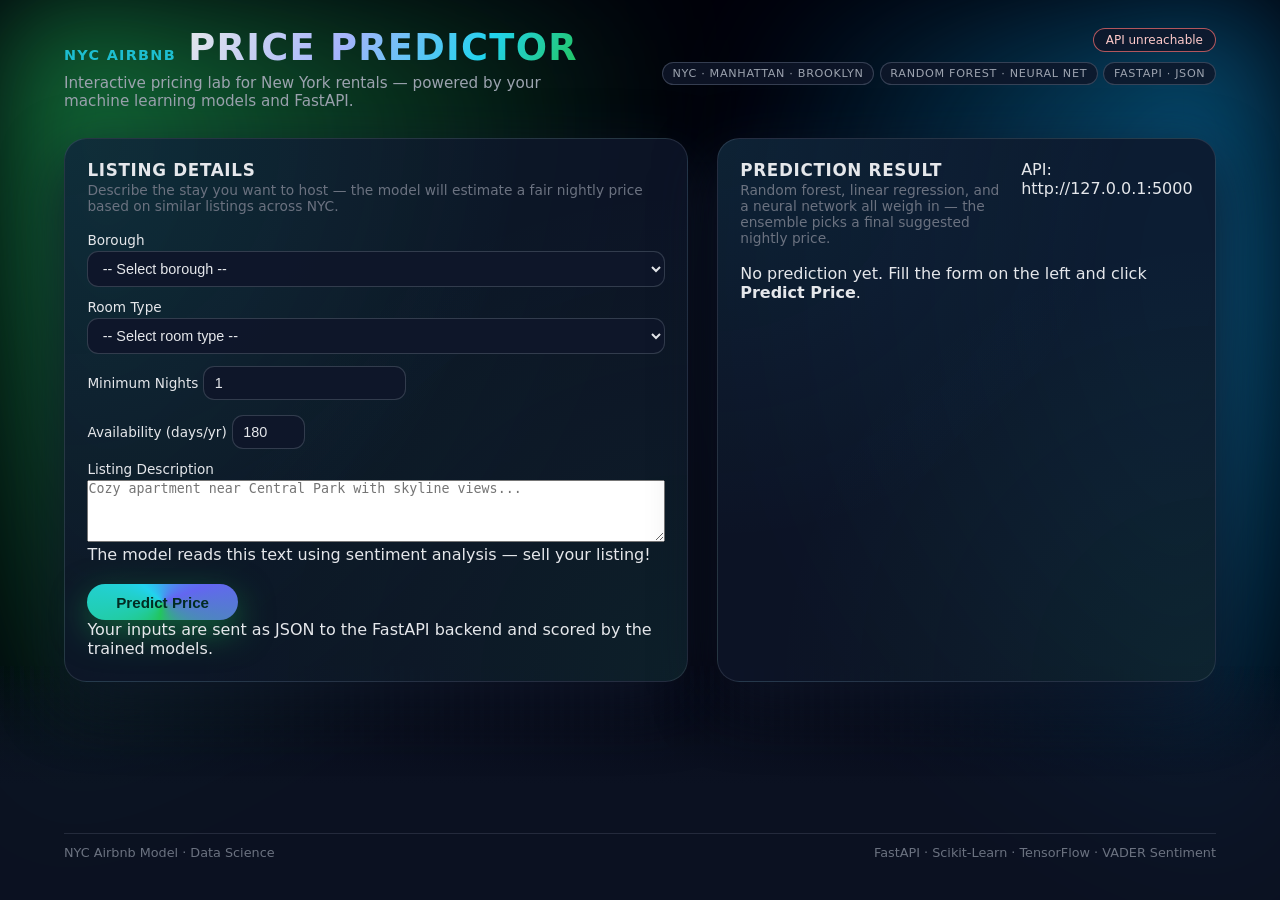
<file: Frontend/index.html>
<!DOCTYPE html>
<html lang="en">
<head>
  <meta charset="UTF-8" />
  <title>NYC Airbnb Price Predictor</title>
  <meta name="viewport" content="width=device-width, initial-scale=1" />
  <link rel="stylesheet" href="style.css" />
</head>

<body>
  <!-- Decorative background layers -->
  <div class="bg-layer bg-grid"></div>
  <div class="bg-layer bg-glow bg-glow--left"></div>
  <div class="bg-layer bg-glow bg-glow--right"></div>
  <div class="bg-layer bg-skyline"></div>

  <div class="page-shell">
    <header class="header">
      <div class="header-top">
        <div class="header-title-block">
          <h1 class="app-title">
            <span class="app-title-main">NYC Airbnb</span>
            <span class="app-title-sub">Price Predictor</span>
          </h1>
          <p class="app-subtitle">
            Interactive pricing lab for New York rentals — powered by your
            machine learning models and FastAPI.
          </p>
        </div>

        <div class="header-status-block">
          <div id="api-status" class="status status--unknown">Checking API...</div>
          <div class="header-chip-row">
            <span class="chip chip--nyc">NYC · Manhattan · Brooklyn</span>
            <span class="chip chip--ml">Random Forest · Neural Net</span>
            <span class="chip chip--api">FastAPI · JSON</span>
          </div>
        </div>
      </div>
    </header>

    <main class="layout">
      <section class="card card--form">
        <div class="card-header">
          <div>
            <h2>Listing Details</h2>
            <p class="card-subtitle">
              Describe the stay you want to host — the model will estimate a
              fair nightly price based on similar listings across NYC.
            </p>
          </div>
        </div>

        <form id="predict-form" class="form-grid">

          <!-- Borough -->
          <div class="form-row">
            <label for="borough">Borough</label>
            <select id="borough" name="borough" required>
              <option value="">-- Select borough --</option>
              <option value="Manhattan">Manhattan</option>
              <option value="Brooklyn">Brooklyn</option>
              <option value="Queens">Queens</option>
              <option value="Bronx">Bronx</option>
              <option value="Staten Island">Staten Island</option>
            </select>
          </div>

          <!-- Room Type -->
          <div class="form-row">
            <label for="room_type">Room Type</label>
            <select id="room_type" name="room_type" required>
              <option value="">-- Select room type --</option>
              <option value="Entire home/apt">Entire home/apt</option>
              <option value="Private room">Private room</option>
              <option value="Shared room">Shared room</option>
              <option value="Hotel room">Hotel room</option>
            </select>
          </div>

          <!-- Nights + Availability -->
          <div class="form-row form-row--inline">
            <div class="form-col">
              <label for="minimum_nights">Minimum Nights</label>
              <input
                type="number"
                id="minimum_nights"
                name="minimum_nights"
                min="1"
                value="1"
                required
              />
            </div>

            <div class="form-col">
              <label for="availability_365">Availability (days/yr)</label>
              <input
                type="number"
                id="availability_365"
                name="availability_365"
                min="0"
                max="365"
                value="180"
                required
              />
            </div>
          </div>

          <!-- Description -->
          <div class="form-row form-row--wide">
            <label for="description">Listing Description</label>
            <textarea
              id="description"
              name="description"
              rows="4"
              placeholder="Cozy apartment near Central Park with skyline views..."
            ></textarea>
            <span class="field-hint">
              The model reads this text using sentiment analysis — sell your listing!
            </span>
          </div>

          <!-- Submit -->
          <div class="form-actions">
            <button type="submit" id="submit-btn">Predict Price</button>
            <p class="tiny-note">
              Your inputs are sent as JSON to the FastAPI backend and scored by the trained models.
            </p>
          </div>

        </form>
      </section>

      <section class="card card--results" id="result-card">
        <div class="card-header">
          <div>
            <h2>Prediction Result</h2>
            <p class="card-subtitle">
              Random forest, linear regression, and a neural network all weigh in —
              the ensemble picks a final suggested nightly price.
            </p>
          </div>
          <div class="result-meta">
            <span id="api-url-label" class="result-endpoint"></span>
          </div>
        </div>

        <div id="result-content" class="result">
          <p>
            No prediction yet. Fill the form on the left and click
            <strong>Predict Price</strong>.
          </p>
        </div>
      </section>
    </main>

    <footer class="footer">
      <span>NYC Airbnb Model · Data Science</span>
      <span>FastAPI · Scikit-Learn · TensorFlow · VADER Sentiment</span>
    </footer>
  </div>

  <script src="app.js"></script>
</body>
</html>
</file>
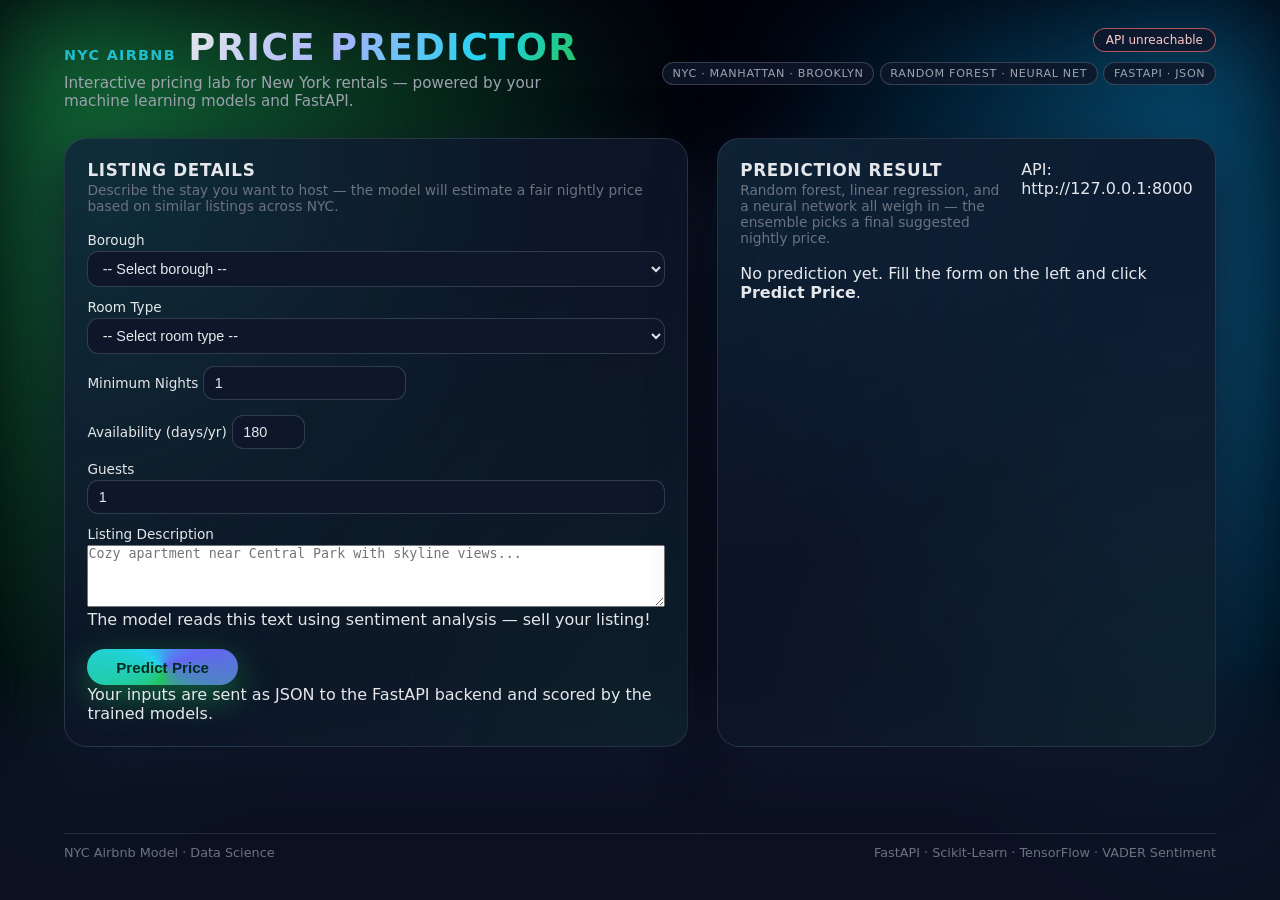
<file: Airbnb/Frontend/index.html>
<!DOCTYPE html>
<html lang="en">
<head>
  <meta charset="UTF-8" />
  <title>NYC Airbnb Price Predictor</title>
  <meta name="viewport" content="width=device-width, initial-scale=1" />
  <link rel="stylesheet" href="style.css" />
</head>

<body>
  <!-- Decorative background layers -->
  <div class="bg-layer bg-grid"></div>
  <div class="bg-layer bg-glow bg-glow--left"></div>
  <div class="bg-layer bg-glow bg-glow--right"></div>
  <div class="bg-layer bg-skyline"></div>

  <div class="page-shell">
    <header class="header">
      <div class="header-top">
        <div class="header-title-block">
          <h1 class="app-title">
            <span class="app-title-main">NYC Airbnb</span>
            <span class="app-title-sub">Price Predictor</span>
          </h1>
          <p class="app-subtitle">
            Interactive pricing lab for New York rentals — powered by your
            machine learning models and FastAPI.
          </p>
        </div>

        <div class="header-status-block">
          <div id="api-status" class="status status--unknown">Checking API...</div>
          <div class="header-chip-row">
            <span class="chip chip--nyc">NYC · Manhattan · Brooklyn</span>
            <span class="chip chip--ml">Random Forest · Neural Net</span>
            <span class="chip chip--api">FastAPI · JSON</span>
          </div>
        </div>
      </div>
    </header>

    <main class="layout">
      <section class="card card--form">
        <div class="card-header">
          <div>
            <h2>Listing Details</h2>
            <p class="card-subtitle">
              Describe the stay you want to host — the model will estimate a
              fair nightly price based on similar listings across NYC.
            </p>
          </div>
        </div>

        <form id="predict-form" class="form-grid">

          <!-- Borough -->
          <div class="form-row">
            <label for="borough">Borough</label>
            <select id="borough" name="borough" required>
              <option value="">-- Select borough --</option>
              <option value="Manhattan">Manhattan</option>
              <option value="Brooklyn">Brooklyn</option>
              <option value="Queens">Queens</option>
              <option value="Bronx">Bronx</option>
              <option value="Staten Island">Staten Island</option>
            </select>
          </div>

          <!-- Room Type -->
          <div class="form-row">
            <label for="room_type">Room Type</label>
            <select id="room_type" name="room_type" required>
              <option value="">-- Select room type --</option>
              <option value="Entire home/apt">Entire home/apt</option>
              <option value="Private room">Private room</option>
              <option value="Shared room">Shared room</option>
              <option value="Hotel room">Hotel room</option>
            </select>
          </div>

          <!-- Nights + Availability -->
          <div class="form-row form-row--inline">
            <div class="form-col">
              <label for="minimum_nights">Minimum Nights</label>
              <input
                type="number"
                id="minimum_nights"
                name="minimum_nights"
                min="1"
                value="1"
                required
              />
            </div>

            <div class="form-col">
              <label for="availability_365">Availability (days/yr)</label>
              <input
                type="number"
                id="availability_365"
                name="availability_365"
                min="0"
                max="365"
                value="180"
                required
              />
            </div>
          </div>

          <!-- Guests -->
          <div class="form-row">
            <label for="guests">Guests</label>
            <input
              type="number"
              id="guests"
              name="guests"
              min="1"
              value="1"
              required
            />
          </div>

          <!-- Description -->
          <div class="form-row form-row--wide">
            <label for="description">Listing Description</label>
            <textarea
              id="description"
              name="description"
              rows="4"
              placeholder="Cozy apartment near Central Park with skyline views..."
            ></textarea>
            <span class="field-hint">
              The model reads this text using sentiment analysis — sell your listing!
            </span>
          </div>

          <!-- Submit -->
          <div class="form-actions">
            <button type="submit" id="submit-btn">Predict Price</button>
            <p class="tiny-note">
              Your inputs are sent as JSON to the FastAPI backend and scored by the trained models.
            </p>
          </div>

        </form>
      </section>

      <section class="card card--results" id="result-card">
        <div class="card-header">
          <div>
            <h2>Prediction Result</h2>
            <p class="card-subtitle">
              Random forest, linear regression, and a neural network all weigh in —
              the ensemble picks a final suggested nightly price.
            </p>
          </div>
          <div class="result-meta">
            <span id="api-url-label" class="result-endpoint"></span>
          </div>
        </div>

        <div id="result-content" class="result">
          <p>
            No prediction yet. Fill the form on the left and click
            <strong>Predict Price</strong>.
          </p>
        </div>
      </section>
    </main>

    <footer class="footer">
      <span>NYC Airbnb Model · Data Science</span>
      <span>FastAPI · Scikit-Learn · TensorFlow · VADER Sentiment</span>
    </footer>
  </div>

  <script src="app.js"></script>
</body>
</html>
</file>
<file: Frontend/style.css>
/* Global layout & typography */

*,
*::before,
*::after {
  box-sizing: border-box;
  margin: 0;
  padding: 0;
}

:root {
  --bg-body: #020617;
  --bg-elevated: rgba(15, 23, 42, 0.86);
  --bg-elevated-strong: rgba(15, 23, 42, 0.98);

  --border-subtle: rgba(148, 163, 184, 0.18);
  --border-strong: rgba(148, 163, 184, 0.3);

  --accent-green: #22c55e;
  --accent-cyan: #22d3ee;
  --accent-violet: #8b5cf6;
  --accent-red: #f97373;

  --text-main: #e5e7eb;
  --text-muted: #9ca3af;
  --text-soft: #6b7280;

  --radius-card: 1.4rem;
  --radius-pill: 999px;

  --shadow-soft: 0 22px 60px rgba(15, 23, 42, 0.9);
  --shadow-glow: 0 0 40px rgba(56, 189, 248, 0.45);

  --transition-fast: 0.14s ease-out;
}

html,
body {
  height: 100%;
  font-family: system-ui, -apple-system, BlinkMacSystemFont, "SF Pro Text",
    "Segoe UI", sans-serif;
}

body {
  background: radial-gradient(circle at top, #020617 0, #020617 30%, #020617 60%)
      fixed,
    radial-gradient(circle at 10% 110%, #111827 0, #020617 55%) fixed;
  color: var(--text-main);
  overflow-x: hidden;
}

/* Background decoration layers */

.bg-layer {
  position: fixed;
  inset: 0;
  pointer-events: none;
  z-index: 0;
}

.bg-grid {
  background-image: linear-gradient(
      rgba(15, 23, 42, 0.85),
      rgba(15, 23, 42, 0.88)
    ),
    linear-gradient(
      rgba(15, 23, 42, 0.6),
      rgba(15, 23, 42, 0.9)
    ),
    linear-gradient(rgba(31, 41, 55, 0.4) 1px, transparent 1px),
    linear-gradient(90deg, rgba(31, 41, 55, 0.4) 1px, transparent 1px);
  background-size: 100% 100%, 100% 100%, 32px 32px, 32px 32px;
  background-position: 0 0, 0 0, -1px -1px, -1px -1px;
  mix-blend-mode: soft-light;
}

.bg-glow {
  filter: blur(60px);
  opacity: 0.7;
}

.bg-glow--left {
  background: radial-gradient(circle at -10% 10%, #22c55e 0, transparent 50%);
}

.bg-glow--right {
  background: radial-gradient(circle at 110% 30%, #0ea5e9 0, transparent 45%);
}

.bg-skyline {
  bottom: 0;
  top: auto;
  height: 26vh;
  background: repeating-linear-gradient(
      to right,
      rgba(15, 23, 42, 0.2),
      rgba(15, 23, 42, 0.2) 4px,
      transparent 4px,
      transparent 10px
    ),
    linear-gradient(
      to top,
      rgba(15, 23, 42, 1) 0,
      rgba(15, 23, 42, 1) 45%,
      rgba(15, 23, 42, 0.4) 70%,
      transparent 100%
    ),
    linear-gradient(
      to top,
      rgba(15, 23, 42, 1) 0,
      rgba(15, 23, 42, 1) 50%,
      rgba(15, 23, 42, 0) 100%
    );
  opacity: 0.75;
}

/* Main shell */

.page-shell {
  position: relative;
  z-index: 1;
  max-width: 1200px;
  margin: 0 auto;
  padding: 1.75rem 1.5rem 2.5rem;
  min-height: 100vh;
  display: flex;
  flex-direction: column;
}

/* Header */

.header {
  margin-bottom: 1.75rem;
}

.header-top {
  display: flex;
  justify-content: space-between;
  gap: 2rem;
  align-items: flex-start;
}

.app-title {
  font-weight: 700;
  letter-spacing: 0.04em;
  text-transform: uppercase;
  margin-bottom: 0.35rem;
  line-height: 1.1;
}

.app-title-main {
  font-size: 0.9rem;
  color: var(--accent-cyan);
  opacity: 0.85;
}

.app-title-sub {
  font-size: 2.3rem;
  background: linear-gradient(
    120deg,
    #e5e7eb 0,
    #a5b4fc 40%,
    #22d3ee 75%,
    #22c55e 100%
  );
  -webkit-background-clip: text;
  background-clip: text;
  color: transparent;
}

.app-subtitle {
  color: var(--text-muted);
  font-size: 0.95rem;
  max-width: 34rem;
}

.header-status-block {
  text-align: right;
  display: flex;
  flex-direction: column;
  gap: 0.6rem;
  align-items: flex-end;
}

/* Chips */

.header-chip-row {
  display: flex;
  flex-wrap: wrap;
  gap: 0.35rem;
  justify-content: flex-end;
}

.chip {
  border-radius: var(--radius-pill);
  border: 1px solid rgba(148, 163, 184, 0.3);
  padding: 0.25rem 0.6rem;
  font-size: 0.7rem;
  text-transform: uppercase;
  letter-spacing: 0.06em;
  color: var(--text-muted);
  background-color: rgba(15, 23, 42, 0.85);
  backdrop-filter: blur(12px);
}

/* Status pill */

.status {
  display: inline-flex;
  align-items: center;
  justify-content: center;
  padding: 0.25rem 0.75rem;
  border-radius: var(--radius-pill);
  font-size: 0.75rem;
  border: 1px solid var(--border-subtle);
  background: rgba(15, 23, 42, 0.82);
  color: var(--text-muted);
  backdrop-filter: blur(14px);
}

.status--ok {
  border-color: rgba(34, 197, 94, 0.7);
  color: #bbf7d0;
}

.status--error {
  border-color: rgba(248, 113, 113, 0.7);
  color: #fecaca;
}

/* Layout */

.layout {
  display: grid;
  grid-template-columns: minmax(0, 3fr) minmax(0, 2.4fr);
  gap: 1.8rem;
  margin-bottom: 1.75rem;
}

@media (max-width: 980px) {
  .layout {
    grid-template-columns: 1fr;
  }
}

/* Cards */

.card {
  border-radius: var(--radius-card);
  border: 1px solid var(--border-subtle);
  background: radial-gradient(
      circle at top left,
      rgba(34, 211, 238, 0.08),
      transparent 55%
    ),
    radial-gradient(
      circle at bottom right,
      rgba(34, 197, 94, 0.07),
      transparent 60%
    ),
    var(--bg-elevated);
  box-shadow: var(--shadow-soft);
  padding: 1.3rem 1.4rem 1.4rem;
  position: relative;
}

.card-header {
  display: flex;
  justify-content: space-between;
  gap: 1rem;
  margin-bottom: 1.1rem;
}

.card-header h2 {
  font-size: 1.05rem;
  letter-spacing: 0.04em;
  text-transform: uppercase;
}

.card-subtitle {
  font-size: 0.86rem;
  color: var(--text-soft);
  margin-top: 0.15rem;
}

/* Form */

.form-grid {
  display: flex;
  flex-direction: column;
  gap: 0.75rem;
}

.form-row {
  display: flex;
  flex-direction: column;
  gap: 0.2rem;
}

.form-row--inline {
  display: flex;
  gap: 0.9rem;
}

.form-row--inline .form-col {
  flex: 1;
}

label {
  font-size: 0.85rem;
  color: var(--text-main);
}

input,
select {
  background: var(--bg-elevated-strong);
  border-radius: 0.7rem;
  border: 1px solid rgba(55, 65, 81, 0.9);
  padding: 0.5rem 0.65rem;
  font-size: 0.9rem;
  color: var(--text-main);
  transition: border-color var(--transition-fast),
    box-shadow var(--transition-fast),
    background-color var(--transition-fast);
}

input:focus,
select:focus {
  border-color: rgba(56, 189, 248, 0.85);
  box-shadow: 0 0 0 1px rgba(56, 189, 248, 0.65);
  background: var(--bg-elevated);
}

/* Form actions */

.form-actions {
  margin-top: 0.5rem;
}

#submit-btn {
  padding: 0.6rem 1.8rem;
  border-radius: var(--radius-pill);
  border: none;
  cursor: pointer;
  font-size: 0.95rem;
  font-weight: 600;
  color: #022c22;
  background: conic-gradient(
    from 190deg,
    #22c55e,
    #22d3ee,
    #6366f1,
    #22c55e
  );
  box-shadow: 0 12px 35px rgba(22, 163, 74, 0.55);
}

#submit-btn:hover:not(:disabled) {
  transform: translateY(-1px);
  filter: brightness(1.05);
}

/* Results */

.result-main {
  font-size: 2rem;
  font-weight: 700;
  margin: 0.2rem 0 0.6rem;
}

.result-grid {
  display: grid;
  grid-template-columns: repeat(auto-fit, minmax(145px, 1fr));
  gap: 0.75rem;
}

.result-card {
  background: rgba(15, 23, 42, 0.95);
  border-radius: 0.9rem;
  border: 1px solid rgba(55, 65, 81, 0.9);
  padding: 0.55rem 0.7rem;
}

/* Footer */

.footer {
  margin-top: auto;
  font-size: 0.8rem;
  color: var(--text-soft);
  border-top: 1px solid var(--border-subtle);
  padding-top: 0.7rem;
  display: flex;
  justify-content: space-between;
  gap: 0.75rem;
}
</file>
<file: Airbnb/Frontend/style.css>
/* Global layout & typography */

*,
*::before,
*::after {
  box-sizing: border-box;
  margin: 0;
  padding: 0;
}

:root {
  --bg-body: #020617;
  --bg-elevated: rgba(15, 23, 42, 0.86);
  --bg-elevated-strong: rgba(15, 23, 42, 0.98);

  --border-subtle: rgba(148, 163, 184, 0.18);
  --border-strong: rgba(148, 163, 184, 0.3);

  --accent-green: #22c55e;
  --accent-cyan: #22d3ee;
  --accent-violet: #8b5cf6;
  --accent-red: #f97373;

  --text-main: #e5e7eb;
  --text-muted: #9ca3af;
  --text-soft: #6b7280;

  --radius-card: 1.4rem;
  --radius-pill: 999px;

  --shadow-soft: 0 22px 60px rgba(15, 23, 42, 0.9);
  --shadow-glow: 0 0 40px rgba(56, 189, 248, 0.45);

  --transition-fast: 0.14s ease-out;
}

html,
body {
  height: 100%;
  font-family: system-ui, -apple-system, BlinkMacSystemFont, "SF Pro Text",
    "Segoe UI", sans-serif;
}

body {
  background: radial-gradient(circle at top, #020617 0, #020617 30%, #020617 60%)
      fixed,
    radial-gradient(circle at 10% 110%, #111827 0, #020617 55%) fixed;
  color: var(--text-main);
  overflow-x: hidden;
}

/* Background decoration layers */

.bg-layer {
  position: fixed;
  inset: 0;
  pointer-events: none;
  z-index: 0;
}

.bg-grid {
  background-image: linear-gradient(
      rgba(15, 23, 42, 0.85),
      rgba(15, 23, 42, 0.88)
    ),
    linear-gradient(
      rgba(15, 23, 42, 0.6),
      rgba(15, 23, 42, 0.9)
    ),
    linear-gradient(rgba(31, 41, 55, 0.4) 1px, transparent 1px),
    linear-gradient(90deg, rgba(31, 41, 55, 0.4) 1px, transparent 1px);
  background-size: 100% 100%, 100% 100%, 32px 32px, 32px 32px;
  background-position: 0 0, 0 0, -1px -1px, -1px -1px;
  mix-blend-mode: soft-light;
}

.bg-glow {
  filter: blur(60px);
  opacity: 0.7;
}

.bg-glow--left {
  background: radial-gradient(circle at -10% 10%, #22c55e 0, transparent 50%);
}

.bg-glow--right {
  background: radial-gradient(circle at 110% 30%, #0ea5e9 0, transparent 45%);
}

.bg-skyline {
  bottom: 0;
  top: auto;
  height: 26vh;
  background: repeating-linear-gradient(
      to right,
      rgba(15, 23, 42, 0.2),
      rgba(15, 23, 42, 0.2) 4px,
      transparent 4px,
      transparent 10px
    ),
    linear-gradient(
      to top,
      rgba(15, 23, 42, 1) 0,
      rgba(15, 23, 42, 1) 45%,
      rgba(15, 23, 42, 0.4) 70%,
      transparent 100%
    ),
    linear-gradient(
      to top,
      rgba(15, 23, 42, 1) 0,
      rgba(15, 23, 42, 1) 50%,
      rgba(15, 23, 42, 0) 100%
    );
  opacity: 0.75;
}

/* Main shell */

.page-shell {
  position: relative;
  z-index: 1;
  max-width: 1200px;
  margin: 0 auto;
  padding: 1.75rem 1.5rem 2.5rem;
  min-height: 100vh;
  display: flex;
  flex-direction: column;
}

/* Header */

.header {
  margin-bottom: 1.75rem;
}

.header-top {
  display: flex;
  justify-content: space-between;
  gap: 2rem;
  align-items: flex-start;
}

.app-title {
  font-weight: 700;
  letter-spacing: 0.04em;
  text-transform: uppercase;
  margin-bottom: 0.35rem;
  line-height: 1.1;
}

.app-title-main {
  font-size: 0.9rem;
  color: var(--accent-cyan);
  opacity: 0.85;
}

.app-title-sub {
  font-size: 2.3rem;
  background: linear-gradient(
    120deg,
    #e5e7eb 0,
    #a5b4fc 40%,
    #22d3ee 75%,
    #22c55e 100%
  );
  -webkit-background-clip: text;
  background-clip: text;
  color: transparent;
}

.app-subtitle {
  color: var(--text-muted);
  font-size: 0.95rem;
  max-width: 34rem;
}

.header-status-block {
  text-align: right;
  display: flex;
  flex-direction: column;
  gap: 0.6rem;
  align-items: flex-end;
}

/* Chips */

.header-chip-row {
  display: flex;
  flex-wrap: wrap;
  gap: 0.35rem;
  justify-content: flex-end;
}

.chip {
  border-radius: var(--radius-pill);
  border: 1px solid rgba(148, 163, 184, 0.3);
  padding: 0.25rem 0.6rem;
  font-size: 0.7rem;
  text-transform: uppercase;
  letter-spacing: 0.06em;
  color: var(--text-muted);
  background-color: rgba(15, 23, 42, 0.85);
  backdrop-filter: blur(12px);
}

/* Status pill */

.status {
  display: inline-flex;
  align-items: center;
  justify-content: center;
  padding: 0.25rem 0.75rem;
  border-radius: var(--radius-pill);
  font-size: 0.75rem;
  border: 1px solid var(--border-subtle);
  background: rgba(15, 23, 42, 0.82);
  color: var(--text-muted);
  backdrop-filter: blur(14px);
}

.status--ok {
  border-color: rgba(34, 197, 94, 0.7);
  color: #bbf7d0;
}

.status--error {
  border-color: rgba(248, 113, 113, 0.7);
  color: #fecaca;
}

/* Layout */

.layout {
  display: grid;
  grid-template-columns: minmax(0, 3fr) minmax(0, 2.4fr);
  gap: 1.8rem;
  margin-bottom: 1.75rem;
}

@media (max-width: 980px) {
  .layout {
    grid-template-columns: 1fr;
  }
}

/* Cards */

.card {
  border-radius: var(--radius-card);
  border: 1px solid var(--border-subtle);
  background: radial-gradient(
      circle at top left,
      rgba(34, 211, 238, 0.08),
      transparent 55%
    ),
    radial-gradient(
      circle at bottom right,
      rgba(34, 197, 94, 0.07),
      transparent 60%
    ),
    var(--bg-elevated);
  box-shadow: var(--shadow-soft);
  padding: 1.3rem 1.4rem 1.4rem;
  position: relative;
}

.card-header {
  display: flex;
  justify-content: space-between;
  gap: 1rem;
  margin-bottom: 1.1rem;
}

.card-header h2 {
  font-size: 1.05rem;
  letter-spacing: 0.04em;
  text-transform: uppercase;
}

.card-subtitle {
  font-size: 0.86rem;
  color: var(--text-soft);
  margin-top: 0.15rem;
}

/* Form */

.form-grid {
  display: flex;
  flex-direction: column;
  gap: 0.75rem;
}

.form-row {
  display: flex;
  flex-direction: column;
  gap: 0.2rem;
}

.form-row--inline {
  display: flex;
  gap: 0.9rem;
}

.form-row--inline .form-col {
  flex: 1;
}

label {
  font-size: 0.85rem;
  color: var(--text-main);
}

input,
select {
  background: var(--bg-elevated-strong);
  border-radius: 0.7rem;
  border: 1px solid rgba(55, 65, 81, 0.9);
  padding: 0.5rem 0.65rem;
  font-size: 0.9rem;
  color: var(--text-main);
  transition: border-color var(--transition-fast),
    box-shadow var(--transition-fast),
    background-color var(--transition-fast);
}

input:focus,
select:focus {
  border-color: rgba(56, 189, 248, 0.85);
  box-shadow: 0 0 0 1px rgba(56, 189, 248, 0.65);
  background: var(--bg-elevated);
}

/* Form actions */

.form-actions {
  margin-top: 0.5rem;
}

#submit-btn {
  padding: 0.6rem 1.8rem;
  border-radius: var(--radius-pill);
  border: none;
  cursor: pointer;
  font-size: 0.95rem;
  font-weight: 600;
  color: #022c22;
  background: conic-gradient(
    from 190deg,
    #22c55e,
    #22d3ee,
    #6366f1,
    #22c55e
  );
  box-shadow: 0 12px 35px rgba(22, 163, 74, 0.55);
}

#submit-btn:hover:not(:disabled) {
  transform: translateY(-1px);
  filter: brightness(1.05);
}

/* Results */

.result-main {
  font-size: 2rem;
  font-weight: 700;
  margin: 0.2rem 0 0.6rem;
}

.result-grid {
  display: grid;
  grid-template-columns: repeat(auto-fit, minmax(145px, 1fr));
  gap: 0.75rem;
}

.result-card {
  background: rgba(15, 23, 42, 0.95);
  border-radius: 0.9rem;
  border: 1px solid rgba(55, 65, 81, 0.9);
  padding: 0.55rem 0.7rem;
}

/* Footer */

.footer {
  margin-top: auto;
  font-size: 0.8rem;
  color: var(--text-soft);
  border-top: 1px solid var(--border-subtle);
  padding-top: 0.7rem;
  display: flex;
  justify-content: space-between;
  gap: 0.75rem;
}
</file>
